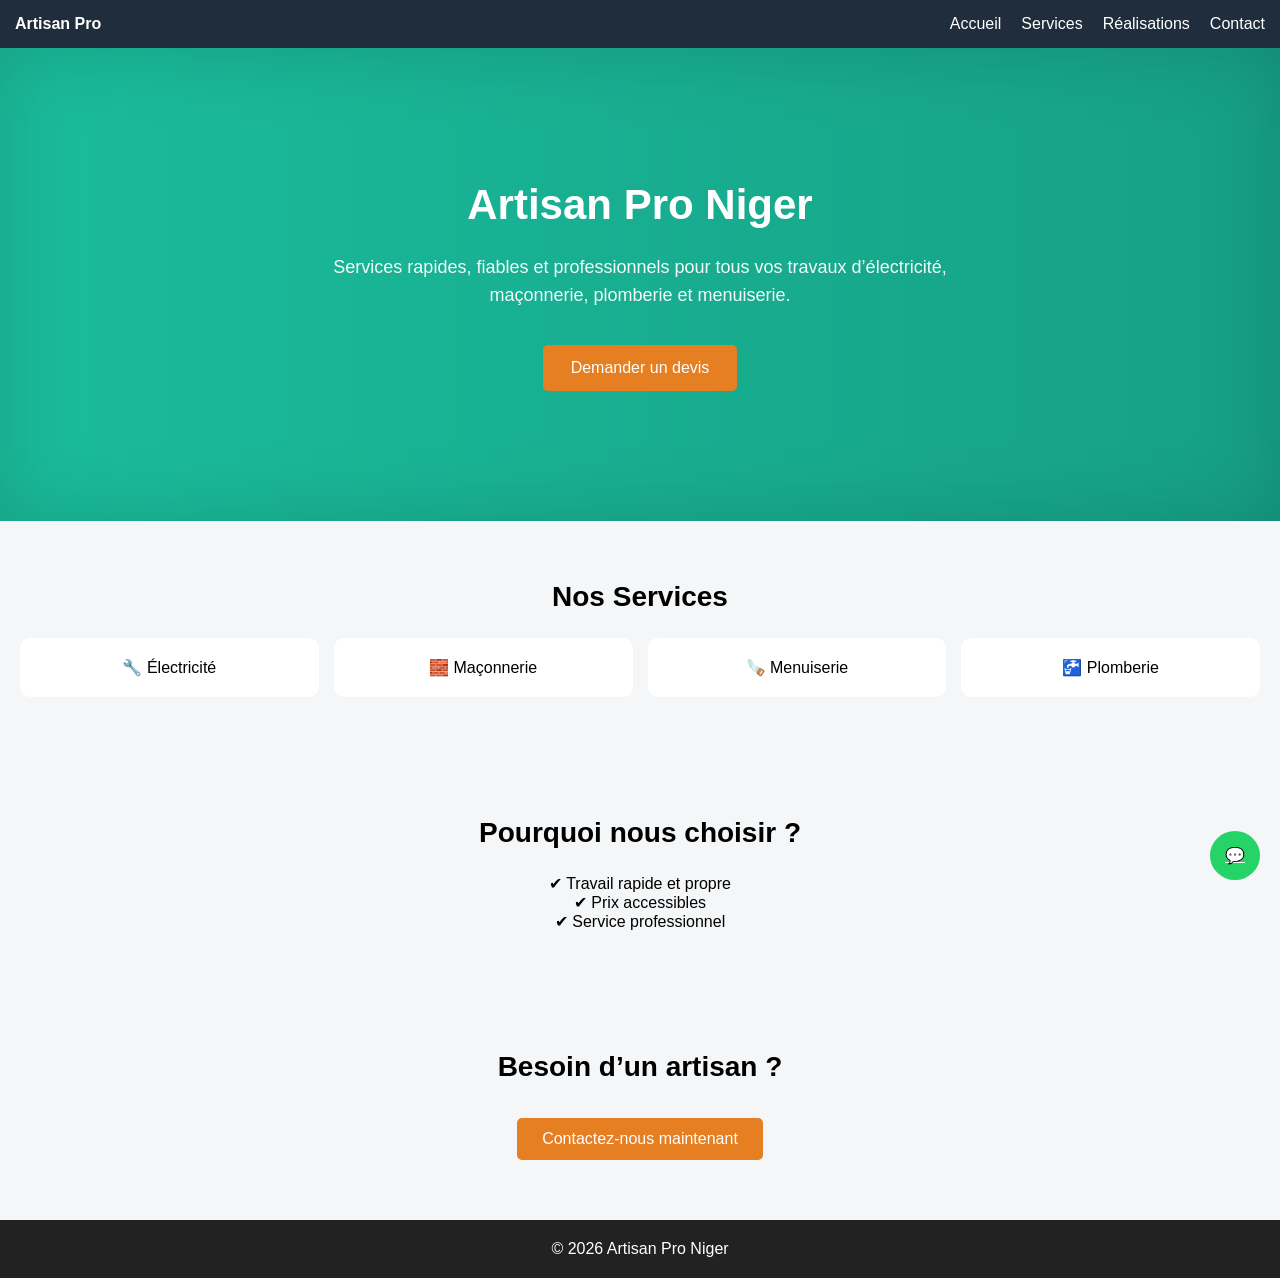
<file: index.html>
<!DOCTYPE html>
<html lang="fr">
<head>
<meta charset="UTF-8">
<meta name="viewport" content="width=device-width, initial-scale=1.0">
<title>Artisan Pro Niger</title>

<link rel="stylesheet" href="css/style.css">
</head>

<body>

<!-- NAVBAR -->
<nav class="navbar">
  <div class="logo">Artisan Pro</div>

  <div class="menu-toggle" id="menu-toggle">☰</div>

  <div class="nav-links" id="nav-links">
    <a href="index.html">Accueil</a>
    <a href="services.html">Services</a>
    <a href="gallery.html">Réalisations</a>
    <a href="contact.html">Contact</a>
  </div>
</nav>

<!-- HERO PROPRE + ESPACÉ -->
<header class="hero fade-in">
  <h1>Artisan Pro Niger</h1>

  <p>
    Services rapides, fiables et professionnels pour tous vos travaux
    d’électricité, maçonnerie, plomberie et menuiserie.
  </p>

  <a class="btn" href="contact.html">Demander un devis</a>
</header>

<!-- SERVICES -->
<section class="fade-in">
  <h2>Nos Services</h2>

  <div class="services-grid">
    <div class="card">🔧 Électricité</div>
    <div class="card">🧱 Maçonnerie</div>
    <div class="card">🪚 Menuiserie</div>
    <div class="card">🚰 Plomberie</div>
  </div>
</section>

<!-- AVANTAGES -->
<section class="fade-in">
  <h2>Pourquoi nous choisir ?</h2>
  <p>✔ Travail rapide et propre</p>
  <p>✔ Prix accessibles</p>
  <p>✔ Service professionnel</p>
</section>

<!-- CTA -->
<section class="fade-in">
  <h2>Besoin d’un artisan ?</h2>
  <a class="btn" href="contact.html">Contactez-nous maintenant</a>
</section>

<!-- WHATSAPP -->
<a href="https://wa.me/22785516860" class="whatsapp-float" target="_blank">
  💬
</a>

<!-- FOOTER -->
<footer>
  <p>© 2026 Artisan Pro Niger</p>
</footer>

<script src="js/script.js"></script>
</body>
</html>
</file>
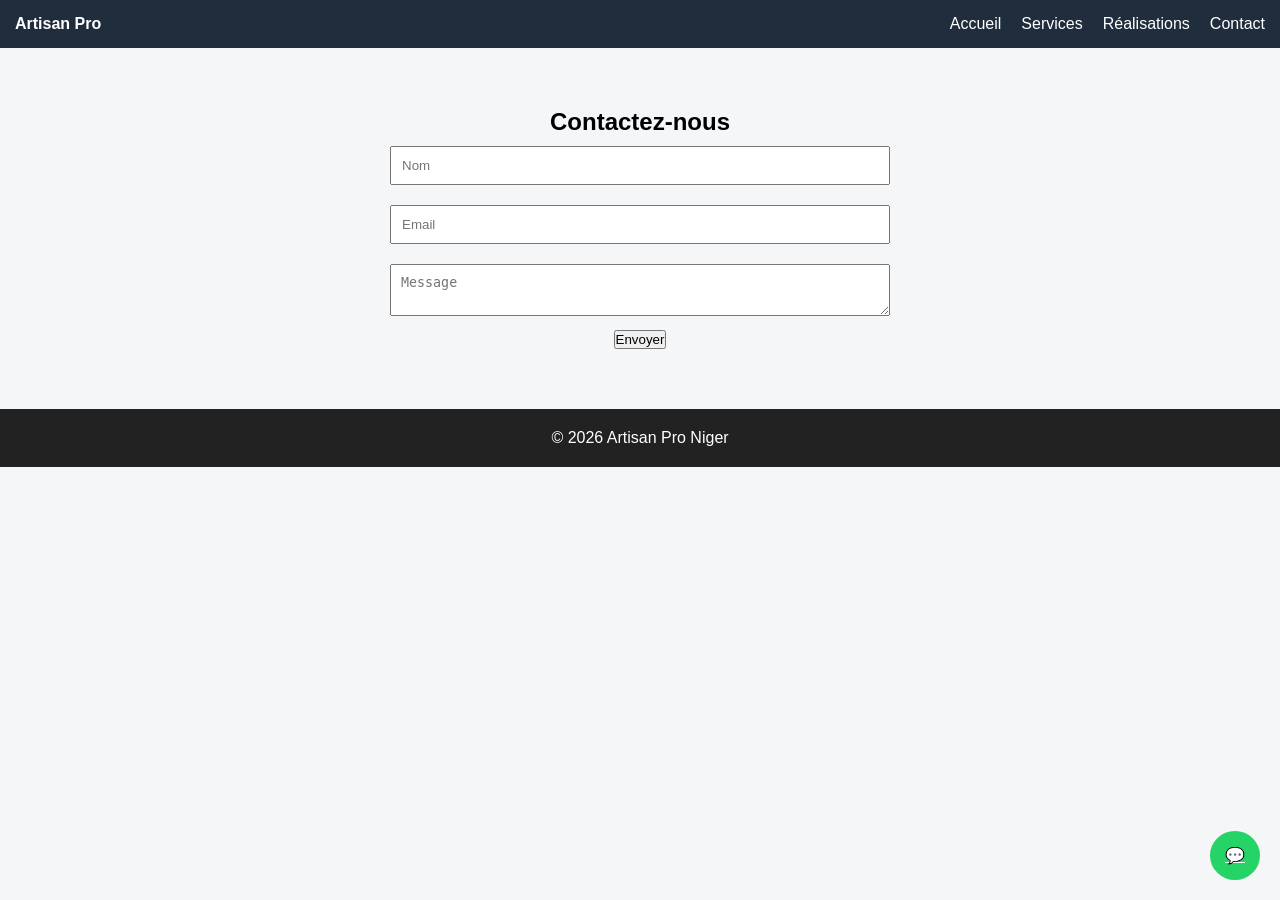
<file: contact.html>
<!DOCTYPE html>
<html lang="fr">

<head>
  <meta charset="UTF-8">
  <meta name="viewport" content="width=device-width, initial-scale=1.0">
  <title>Contact</title>
  <link rel="stylesheet" href="css/style.css">
</head>

<body>

  <!-- NAVBAR -->
  <nav class="navbar">
    <div class="logo">Artisan Pro</div>

    <div class="menu-toggle" id="menu-toggle">☰</div>

    <div class="nav-links" id="nav-links">
      <a href="index.html">Accueil</a>
      <a href="services.html">Services</a>
      <a href="gallery.html">Réalisations</a>
      <a href="contact.html">Contact</a>
    </div>
  </nav>

  <!-- CONTACT -->
  <section class="fade-in">
    <h1>Contactez-nous</h1>

    <form action="https://formspree.io/f/mbdqqeba" method="POST">

      <input type="text" name="name" placeholder="Nom" required>

      <input type="email" name="email" placeholder="Email" required>

      <textarea name="message" placeholder="Message" required></textarea>

      <button type="submit">Envoyer</button>

    </form>
  </section>

  <!-- WHATSAPP -->
  <a href="https://wa.me/22785516860" class="whatsapp-float">💬</a>

  <!-- FOOTER -->
  <footer>
    <p>© 2026 Artisan Pro Niger</p>
  </footer>

  <!-- JS -->
  <script src="js/script.js"></script>

</body>
</html>
</file>
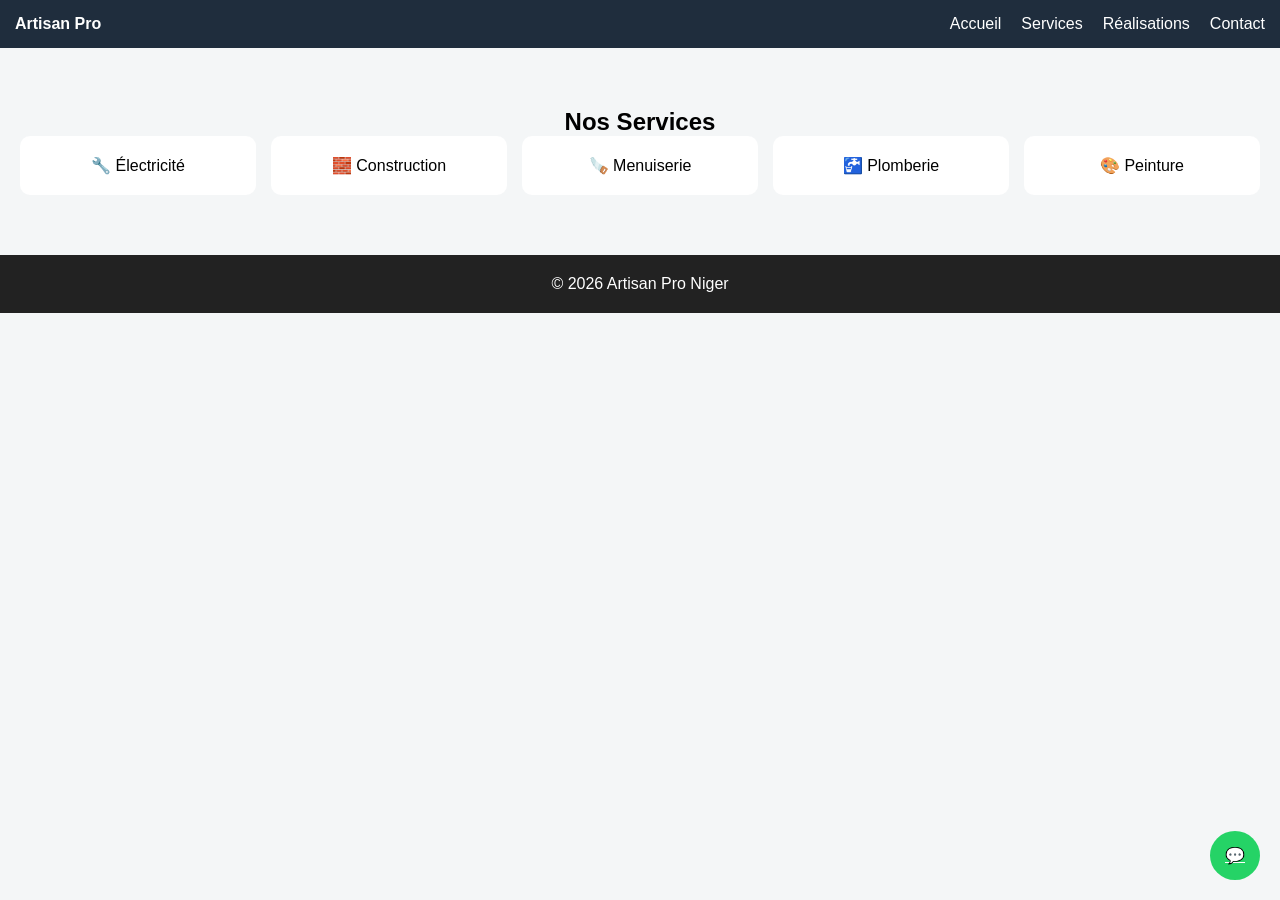
<file: services.html>
<!DOCTYPE html>
<html lang="fr">
<head>
<meta charset="UTF-8">
<meta name="viewport" content="width=device-width, initial-scale=1.0">
<title>Services</title>
<link rel="stylesheet" href="css/style.css">
</head>

<body>

<nav class="navbar">
  <div class="logo">Artisan Pro</div>
  <div class="menu-toggle" id="menu-toggle">☰</div>
  <div class="nav-links" id="nav-links">
    <a href="index.html">Accueil</a>
    <a href="services.html">Services</a>
    <a href="gallery.html">Réalisations</a>
    <a href="contact.html">Contact</a>
  </div>
</nav>

<section class="fade-in">
  <h1>Nos Services</h1>

  <div class="services-grid">
    <div class="card">🔧 Électricité</div>
    <div class="card">🧱 Construction</div>
    <div class="card">🪚 Menuiserie</div>
    <div class="card">🚰 Plomberie</div>
    <div class="card">🎨 Peinture</div>
  </div>
</section>

<a href="https://wa.me/22785516860" class="whatsapp-float">💬</a>

<footer>
  <p>© 2026 Artisan Pro Niger</p>
</footer>

<script src="js/script.js"></script>
</body>
</html>
</file>
<file: css/style.css>
* {
  margin: 0;
  padding: 0;
  box-sizing: border-box;
}

body {
  font-family: Arial;
  background: #f4f6f7;
}

/* NAVBAR */
.navbar {
  background: #1f2d3d;
  display: flex;
  justify-content: space-between;
  align-items: center;
  padding: 15px;
  position: sticky;
  top: 0;
  z-index: 1000;
}

.logo {
  color: white;
  font-weight: bold;
}

.nav-links {
  display: flex;
  gap: 20px;
}

.nav-links a {
  color: white;
  text-decoration: none;
}

.menu-toggle {
  display: none;
  color: white;
  font-size: 28px;
  cursor: pointer;
}

/* HERO */
.hero {
  background: linear-gradient(to right, #1abc9c, #16a085);
  color: white;
  text-align: center;
  padding: 100px 20px;
}

.btn {
  background: #e67e22;
  padding: 12px 20px;
  color: white;
  text-decoration: none;
  border-radius: 5px;
}

/* SECTION */
section {
  padding: 50px 20px;
  text-align: center;
}

/* GRID */
.services-grid {
  display: grid;
  grid-template-columns: repeat(auto-fit, minmax(200px, 1fr));
  gap: 15px;
}

.card {
  background: white;
  padding: 20px;
  border-radius: 10px;
}

/* GALLERY */
.gallery {
  display: grid;
  grid-template-columns: repeat(auto-fit, minmax(200px, 1fr));
  gap: 10px;
}

.gallery img {
  width: 100%;
  border-radius: 10px;
}

/* FORM */
form {
  max-width: 500px;
  margin: auto;
}

input, textarea {
  width: 100%;
  margin: 10px 0;
  padding: 10px;
}

/* WHATSAPP */
.whatsapp-float {
  position: fixed;
  bottom: 20px;
  right: 20px;
  background: #25D366;
  color: white;
  padding: 15px;
  border-radius: 50%;
}

/* FOOTER */
footer {
  background: #222;
  color: white;
  text-align: center;
  padding: 20px;
}

/* ANIMATION */
.fade-in {
  opacity: 0;
  transform: translateY(30px);
  transition: 0.8s;
}

.fade-in.visible {
  opacity: 1;
  transform: translateY(0);
}

/* MOBILE */
@media (max-width: 768px) {
  .menu-toggle {
    display: block;
  }

  .nav-links {
    position: fixed;
    top: 60px;
    left: 0;
    width: 100%;
    background: #1f2d3d;
    flex-direction: column;
    display: none;
    text-align: center;
    padding: 20px 0;
  }

  .nav-links.active {
    display: flex;
  }
}

/* ===== HERO AMÉLIORÉ (ESPACEMENT + PRO LOOK) ===== */
.hero {
  background: linear-gradient(to right, #1abc9c, #16a085);
  color: white;
  text-align: center;

  padding: 130px 20px;
}

/* TITRE */
.hero h1 {
  font-size: 42px;
  margin-bottom: 20px;
  line-height: 1.3;
}

/* PARAGRAPHE */
.hero p {
  font-size: 18px;
  margin-bottom: 35px;
  line-height: 1.6;
  max-width: 700px;
  margin-left: auto;
  margin-right: auto;
  opacity: 0.95;
}

/* BOUTON */
.hero .btn {
  display: inline-block;
  padding: 14px 28px;
  font-size: 16px;
  transition: 0.3s;
}

.hero .btn:hover {
  transform: scale(1.05);
}

@media (max-width: 768px) {
  .hero {
    padding: 90px 15px;
  }

  .hero h1 {
    font-size: 28px;
  }

  .hero p {
    font-size: 16px;
  }
}

.hero {
  box-shadow: inset 0 0 80px rgba(0,0,0,0.15);
}

section.fade-in {
  text-align: center;
  padding: 60px 20px;
}

section.fade-in h2 {
  margin-bottom: 25px;
  font-size: 28px;
}

section.fade-in .btn {
  display: inline-block;
  margin-top: 10px;
  padding: 12px 25px;
  background: #e67e22;
  color: white;
  border-radius: 5px;
  text-decoration: none;
}
</file>
